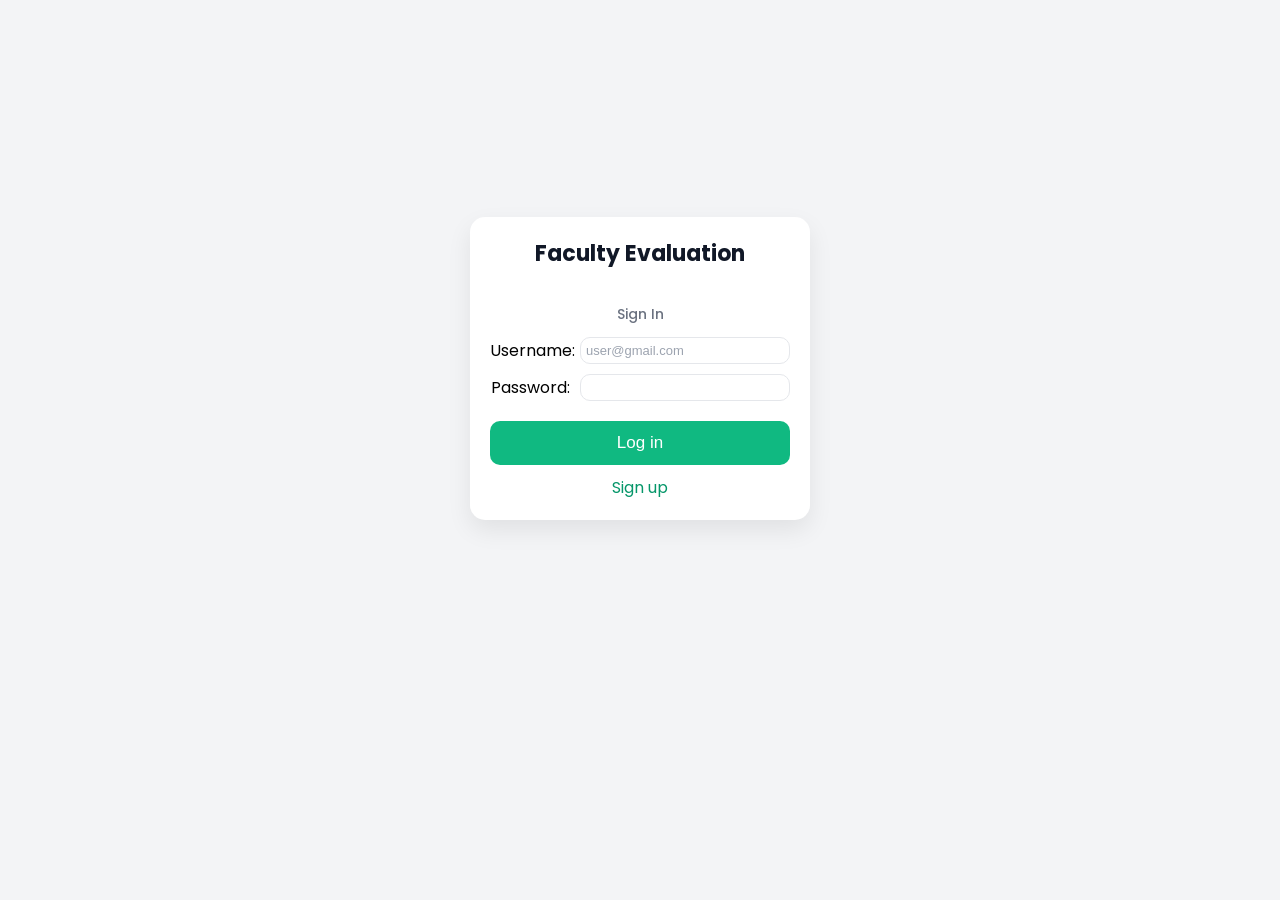
<file: index.html>
<!DOCTYPE html>
<html lang="en">
<head>
    <meta charset="UTF-8">
    <meta name="viewport" content="width=device-width, initial-scale=1.0">
    <link rel="stylesheet" href="style.css">
    <link rel="preconnect" href="https://fonts.googleapis.com">
    <link rel="preconnect" href="https://fonts.gstatic.com" crossorigin>
    <link href="https://fonts.googleapis.com/css2?family=Poppins:wght@400;500;600&display=swap" rel="stylesheet">
    <title>Faculty Evaluation</title>

</head>
<body>

    <div class="form-card">
        <h1>Faculty Evaluation</h1>
        <h2>Sign In</h2>
        <div class="login-container">
            <div class="user-input">
                <label>Username:</label>
                <input placeholder="user@gmail.com">
            </div>

            <div class="user-input">
                <label>Password:</label>
                <input type="password" placeholder="">
            </div>
        </div>
    

    <button type="button" id="dashboard.html">Log in</button>
    <a href="">Sign up</a>
    </div>

    <script src="index.js"></script>
</body>
</html>
</file>
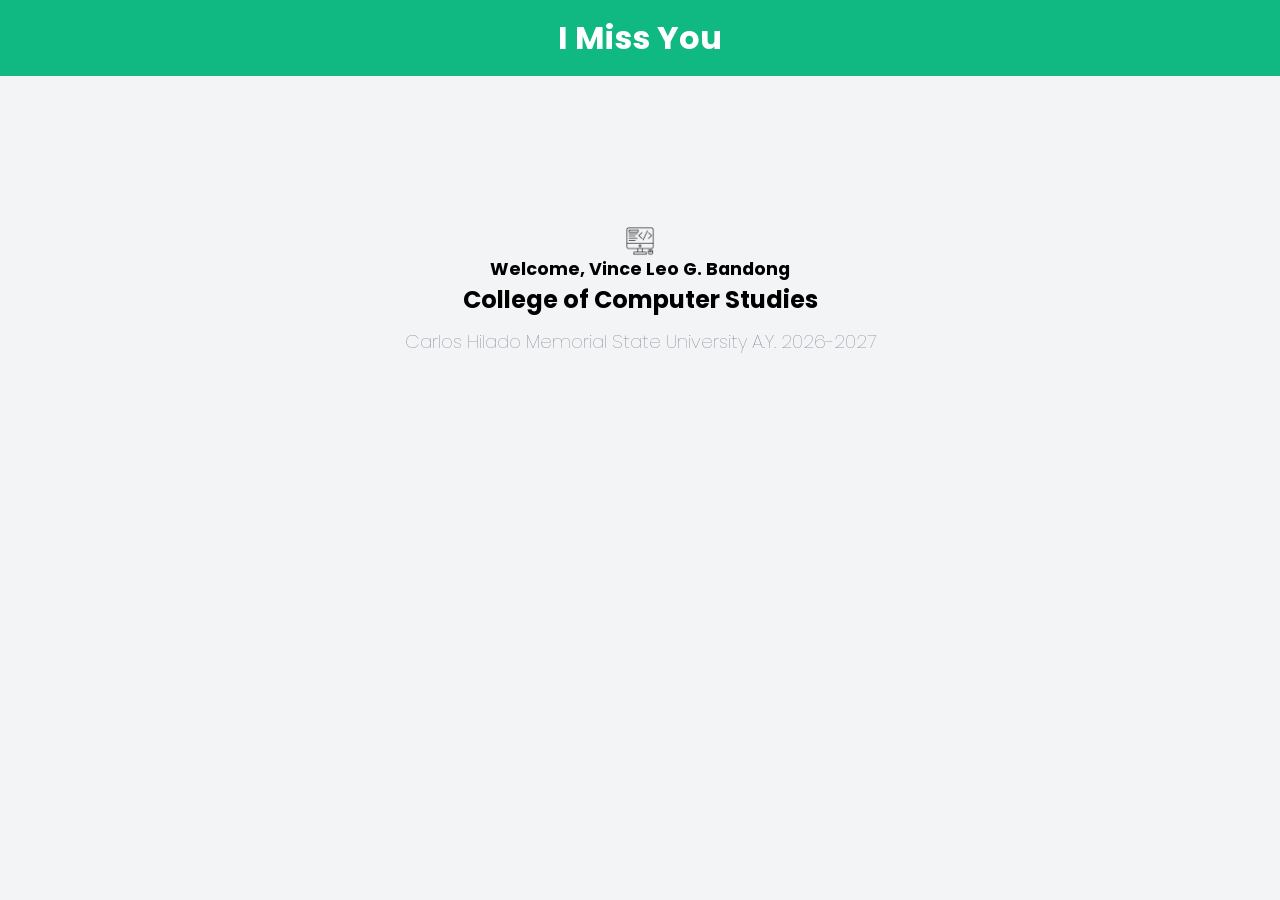
<file: dashboard.html>
<!DOCTYPE html>
<html lang="en">
<head>
    <meta charset="UTF-8">
    <meta name="viewport" content="width=device-width, initial-scale=1.0">
    <link rel="stylesheet" href="dashboard.css">
    <link rel="preconnect" href="https://fonts.googleapis.com">
    <link rel="preconnect" href="https://fonts.gstatic.com" crossorigin>
    <link href="https://fonts.googleapis.com/css2?family=Poppins:wght@400;500;600&display=swap" rel="stylesheet">
    <title>Dashboard</title>
</head>
<body>

    <div class="top-box">
        <h1>I Miss You</h1>
    </div>

    

    <div class="form-card">
        <img src="programming.png" alt="ComptuerStudy">
        <h1>Welcome, Vince Leo G. Bandong</h1>
        <h2>College of Computer Studies</h2>
        <h3>Carlos Hilado Memorial State University A.Y. 2026-2027 </h3>
    </div>

</body>
</html>
</file>
<file: style.css>
body {
    background-color:#f3f4f6;
    min-height: 80vh;
    display: flex;
    flex-direction: column;
    justify-content: center;
    align-items: center;
    font-family: 'Poppins', sans-serif;
}

h1 {
    color: #111827;
    font-size: 22px;
    font-weight: 700;
    text-align: center;
    margin: 0 0 4px 0;
    margin-bottom: 20px;
    
}

h2 {
    color: #111827;
    margin-bottom: 1px;
    font-size: 22px;
    text-align: center;
}

.form-card p.subtitle, .form-card h2 {
    color: #6b7280;
    font-size: 14px;
    font-weight: 500;
    margin-top: 4px;
    margin-bottom: 2px;
}

.user-input input::placeholder {
    color: #9ca3af;
    font-size: 13px;
}

.form-card {
    display: flex;
    background-color: #ffffff;
    box-shadow: 0 10px 25px rgba(0, 0, 0, 0.08);
    padding: 20px;
    border-radius: 15px;
    flex-direction: column;
    align-items: center;
    gap: 10px
}

.login-container {
    display: flex;
    flex-direction: column;
    gap: 10px;
}

.user-input {
    flex-grow: 1;
    width: 300px;
    display: flex;
    align-items: center;
    gap: 10px;
}

.user-input input, button {
    padding: 5px;
    border-radius: 10px;
    box-sizing: border-box;
    border: none;
}

.user-input input {
    flex: 1;
    border: 1px solid #e5e7eb;
}

.user-input label {
    display: inline-block;
    width: 80px;
    text-align: right;
}

button {
    margin-top: 10px;
    padding: 12px;
    border-radius: 10px;
    cursor: pointer;
    width: 300px;
    background-color: #10b981;
    color: white;
    font-size: 17px;
}

button:hover {
    background-color: #059669;
}

a {
    color: #059669;
    text-decoration: none;
}

a:hover {
    text-decoration: underline;
}

@media (max-width: 480px) {
    .form-card h2 {
        font-size: 13px;
    }
}
</file>
<file: dashboard.css>
* {
    margin: 0;
    padding: 0;
    box-sizing: border-box;
}

body {
    background-color:#f3f4f6;
    display: flex;
    flex-direction: column;
    justify-content: center;
    align-items: center;
    font-family: 'Poppins', sans-serif;
}

.top-box {
    background-color: #10b981;
    color: white;
    width: 100%;
    padding: 14px 24px;
    text-align: center;
}

.form-card img {
    height: auto;
    width: 30px;
    display: block;
    margin: 0 auto 16px;
    margin-top: 150px;
    margin-bottom: 0px;
}

.form-card h1 {
    text-align: center;
    font-size: clamp(1.1rem, 3.5vw, 1.1rem);
}

.form-card h2 {
    font-size: clamp(0.85rem, 3vw, 1.5rem);
    text-align: center;
}
    
.form-card h3 {
    text-align: center;
    color: #6b7280;
    font-weight: 100;
    margin-top: 10px;
    font-size: (0.75rem, 2.5vw, 0.95rem);
    
}

@media (max-width: 480px) {
    .form-card h1 {
        font-size: 16px; 
    }

    .form-card h2 {
        font-size: 12px;
    }
    
    .form-card h3 {
        font-size: 11px;
    }
    
    .form-card {
        padding: 20px; 
    }
}
</file>
